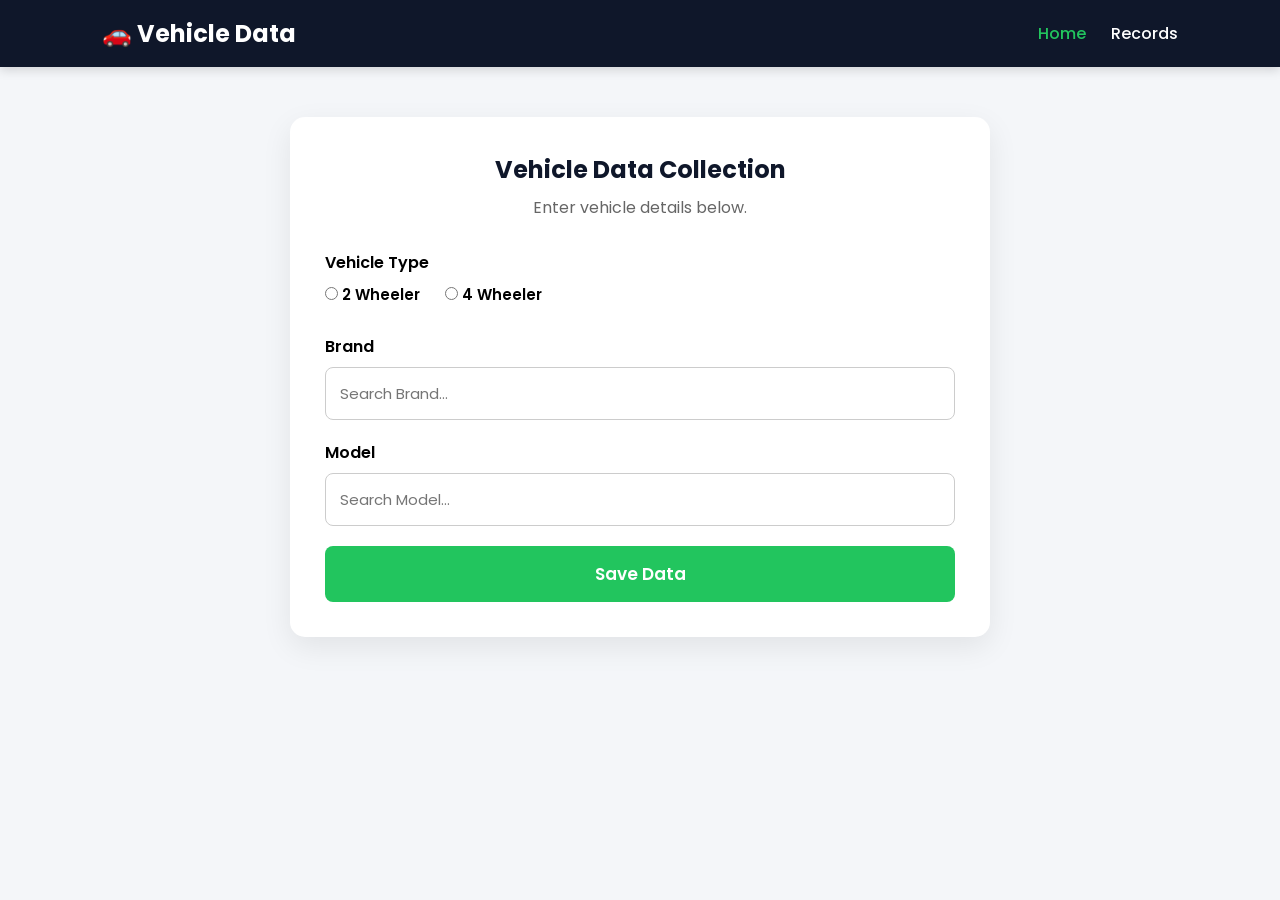
<file: index.html>
<!DOCTYPE html>
<html lang="en">
<head>
    <meta charset="UTF-8">
    <meta name="viewport" content="width=device-width, initial-scale=1.0">
    <title>Vehicle Data Collection</title>

    <link rel="stylesheet" href="style.css">
</head>

<body>

    <!-- ================= NAVBAR ================= -->

    <nav class="navbar">

        <div class="logo">
            🚗 Vehicle Data
        </div>

        <div class="menu-btn" id="menuBtn">
            ☰
        </div>

        <ul class="nav-links" id="navLinks">

            <li>
                <a href="index.html" class="active">
                    Home
                </a>
            </li>

            <li>
                <a href="records.html">
                    Records
                </a>
            </li>

        </ul>

    </nav>

    <!-- ================= MAIN ================= -->

    <main class="container">

        <div class="card">

            <h2>
                Vehicle Data Collection
            </h2>

            <p class="subtitle">
                Enter vehicle details below.
            </p>

            <!-- Vehicle Type -->

            <div class="form-group">

                <label>
                    Vehicle Type
                </label>

                <div class="radio-group">

                    <label class="radio">

                        <input
                            type="radio"
                            name="vehicleType"
                            value="2 Wheeler">

                        2 Wheeler

                    </label>

                    <label class="radio">

                        <input
                            type="radio"
                            name="vehicleType"
                            value="4 Wheeler">

                        4 Wheeler

                    </label>

                </div>

            </div>
            
<!-- ================= Brand ================= -->

<div class="form-group">

    <label>Brand</label>

    <div class="custom-dropdown">

        <input
            type="text"
            id="brand"
            placeholder="Search Brand..."
            autocomplete="off"
        >

        <div
            class="dropdown-list"
            id="brandSuggestions">
        </div>

    </div>

</div>


<!-- ================= Model ================= -->

<div class="form-group">

    <label>Model</label>

    <div class="custom-dropdown">

        <input
            type="text"
            id="model"
            placeholder="Search Model..."
            autocomplete="off"
        >

        <div
            class="dropdown-list"
            id="modelSuggestions">
        </div>

    </div>

</div>
         

  

            <!-- Save Button -->

            <button id="saveBtn">

                Save Data

            </button>

        </div>

    </main>

    <!-- Toast -->

    <div id="toast"></div>

    <script src="data.js"></script>

    <script src="app.js"></script>

</body>
</html>
</file>
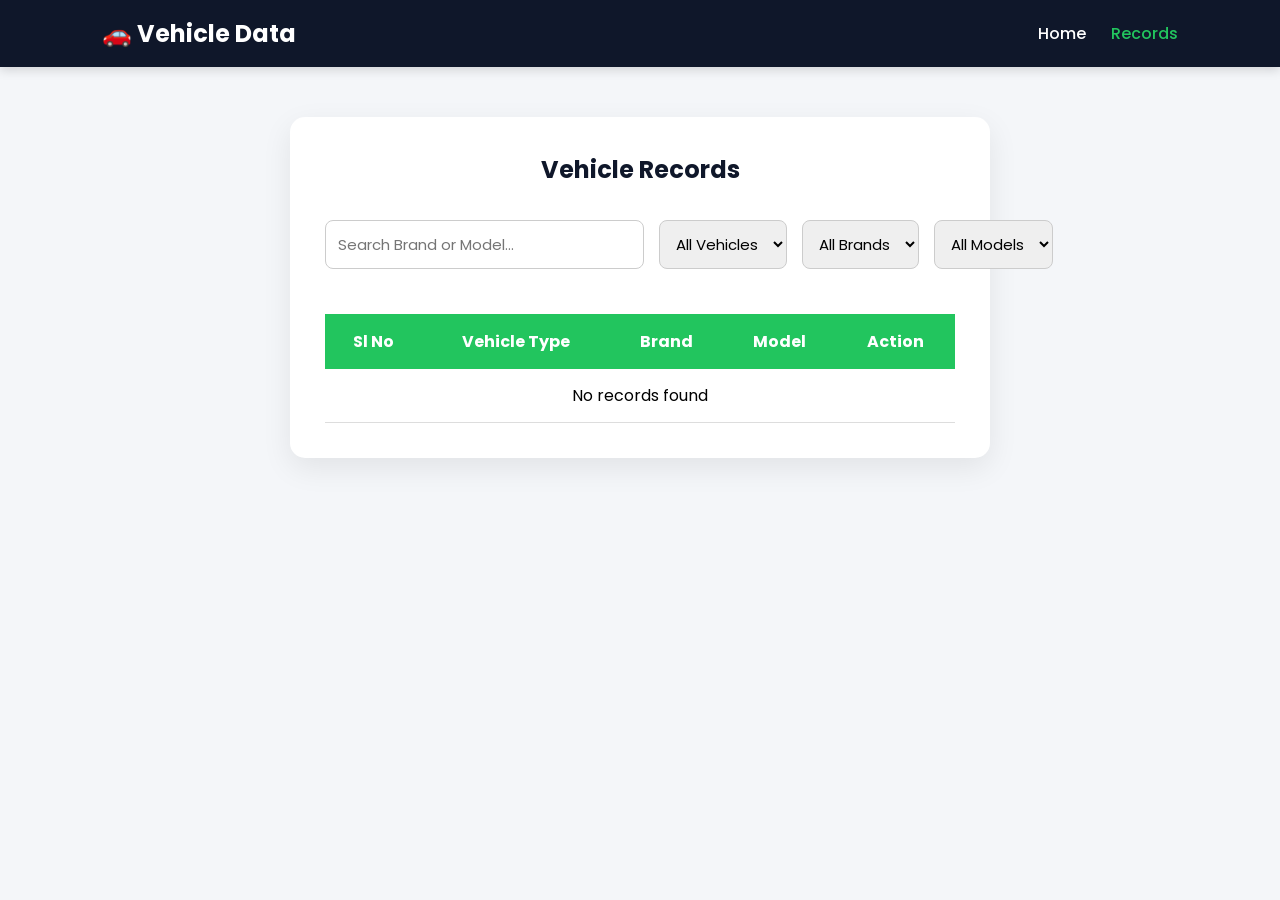
<file: records.html>
<!DOCTYPE html>
<html lang="en">
<head>
    <meta charset="UTF-8">
    <meta name="viewport" content="width=device-width, initial-scale=1.0">
    <title>Vehicle Records</title>

    <link rel="stylesheet" href="style.css">
</head>

<body>

<nav class="navbar">

    <div class="logo">
        🚗 Vehicle Data
    </div>

    <div class="menu-btn" id="menuBtn">
        ☰
    </div>

    <ul class="nav-links" id="navLinks">

        <li>
            <a href="index.html">
                Home
            </a>
        </li>

        <li>
            <a href="records.html" class="active">
                Records
            </a>
        </li>

    </ul>

</nav>

<div class="container">

<div class="card">

<h2>Vehicle Records</h2>

<br>

<div class="filter-container">

<input
type="text"
id="search"
placeholder="Search Brand or Model...">

<select id="vehicleFilter">

<option value="All">
All Vehicles
</option>

<option value="2 Wheeler">
2 Wheeler
</option>

<option value="4 Wheeler">
4 Wheeler
</option>

</select>

<select id="brandFilter">

<option value="All">
All Brands
</option>

</select>

<select id="modelFilter">

<option value="All">
All Models
</option>

</select>

</div>

<br>

<div class="table-container">

<table>

<thead>

<tr>

<th>Sl No</th>

<th>Vehicle Type</th>

<th>Brand</th>

<th>Model</th>

<th>Action</th>

</tr>

</thead>

<tbody id="tableBody">

</tbody>

</table>

</div>

</div>

</div>

<script src="data.js"></script>

<script src="records.js"></script>
<script src="app.js"></script>

</body>
</html>
</file>
<file: style.css>
/* ===========================
   GOOGLE FONT
=========================== */

@import url('https://fonts.googleapis.com/css2?family=Poppins:wght@300;400;500;600;700&display=swap');

*{
    margin:0;
    padding:0;
    box-sizing:border-box;
    font-family:'Poppins',sans-serif;
}

body{
    background:#f4f6f9;
    min-height:100vh;
}

/* ===========================
   NAVBAR
=========================== */

.navbar{

    width:100%;

    background:#0f172a;

    color:#fff;

    display:flex;

    justify-content:space-between;

    align-items:center;

    padding:16px 8%;

    position:sticky;

    top:0;

    z-index:1000;

    box-shadow:0 3px 10px rgba(0,0,0,.15);

}

.logo{

    font-size:24px;

    font-weight:700;

}

.nav-links{

    display:flex;

    gap:25px;

    list-style:none;

}

.nav-links a{

    text-decoration:none;

    color:#fff;

    font-weight:500;

    transition:.3s;

}

.nav-links a:hover{

    color:#22c55e;

}

.active{

    color:#22c55e !important;

}

.menu-btn{

    display:none;

    font-size:28px;

    cursor:pointer;

}

/* ===========================
   CONTAINER
=========================== */

.container{

    width:100%;

    display:flex;

    justify-content:center;

    align-items:center;

    padding:50px 15px;

}

/* ===========================
   CARD
=========================== */

.card{

    width:100%;

    max-width:700px;

    background:#fff;

    border-radius:15px;

    padding:35px;

    box-shadow:0 10px 30px rgba(0,0,0,.08);

}

.card h2{

    text-align:center;

    margin-bottom:8px;

    color:#0f172a;

}

.subtitle{

    text-align:center;

    color:#666;

    margin-bottom:30px;

}

/* ===========================
   FORM
=========================== */

.form-group{

    margin-bottom:20px;

}

.form-group label{

    display:block;

    font-weight:600;

    margin-bottom:8px;

}

.form-group input[type=text]{

    width:100%;

    padding:14px;

    border:1px solid #ccc;

    border-radius:8px;

    outline:none;

    transition:.3s;

    font-size:15px;

}

.form-group input[type=text]:focus{

    border-color:#22c55e;

    box-shadow:0 0 5px rgba(34,197,94,.3);

}

/* ===========================
   RADIO
=========================== */

.radio-group{

    display:flex;

    gap:25px;

    flex-wrap:wrap;

}

.radio{

    display:flex;

    align-items:center;

    gap:8px;

    cursor:pointer;

    font-size:15px;

}

/* ===========================
   BUTTON
=========================== */

button{

    width:100%;

    padding:15px;

    background:#22c55e;

    border:none;

    border-radius:8px;

    color:#fff;

    font-size:17px;

    font-weight:600;

    cursor:pointer;

    transition:.3s;

}

button:hover{

    background:#16a34a;

}

/* ===========================
   TOAST
=========================== */

#toast{

    position:fixed;

    right:20px;

    bottom:20px;

    background:#22c55e;

    color:#fff;

    padding:15px 22px;

    border-radius:8px;

    display:none;

    font-weight:600;

    box-shadow:0 10px 25px rgba(0,0,0,.2);

}

/* ===========================
   MOBILE
=========================== */

@media(max-width:768px){

.navbar{

    padding:16px 20px;

}

.menu-btn{

    display:block;

}

.nav-links{

    position:absolute;

    top:70px;

    left:0;

    width:100%;

    background:#0f172a;

    display:none;

    flex-direction:column;

    text-align:center;

    padding:20px 0;

}

.nav-links.show{

    display:flex;

}

.card{

    padding:25px;

}

.radio-group{

    flex-direction:column;

    gap:15px;

}

}

@media(max-width:480px){

.logo{

    font-size:20px;

}

.card{

    padding:20px;

}

button{

    font-size:16px;

}

}

/* ===========================
FILTERS
=========================== */

.filter-container{

display:grid;

grid-template-columns:repeat(4,1fr);

gap:15px;

}

.filter-container input,
.filter-container select{

padding:12px;

border:1px solid #ccc;

border-radius:8px;

font-size:15px;

outline:none;

}

.table-container{

overflow-x:auto;

}

table{

width:100%;

border-collapse:collapse;

margin-top:20px;

}

th{

background:#22c55e;

color:white;

padding:15px;

}

td{

padding:14px;

border-bottom:1px solid #ddd;

text-align:center;

}

tr:hover{

background:#f5f5f5;

}

.edit-btn{

background:#2563eb;

padding:8px 15px;

border:none;

border-radius:6px;

color:white;

cursor:pointer;

margin-right:8px;

}

.delete-btn{

background:#ef4444;

padding:8px 15px;

border:none;

border-radius:6px;

color:white;

cursor:pointer;

}

@media(max-width:900px){

.filter-container{

grid-template-columns:1fr;

}

}
</file>
